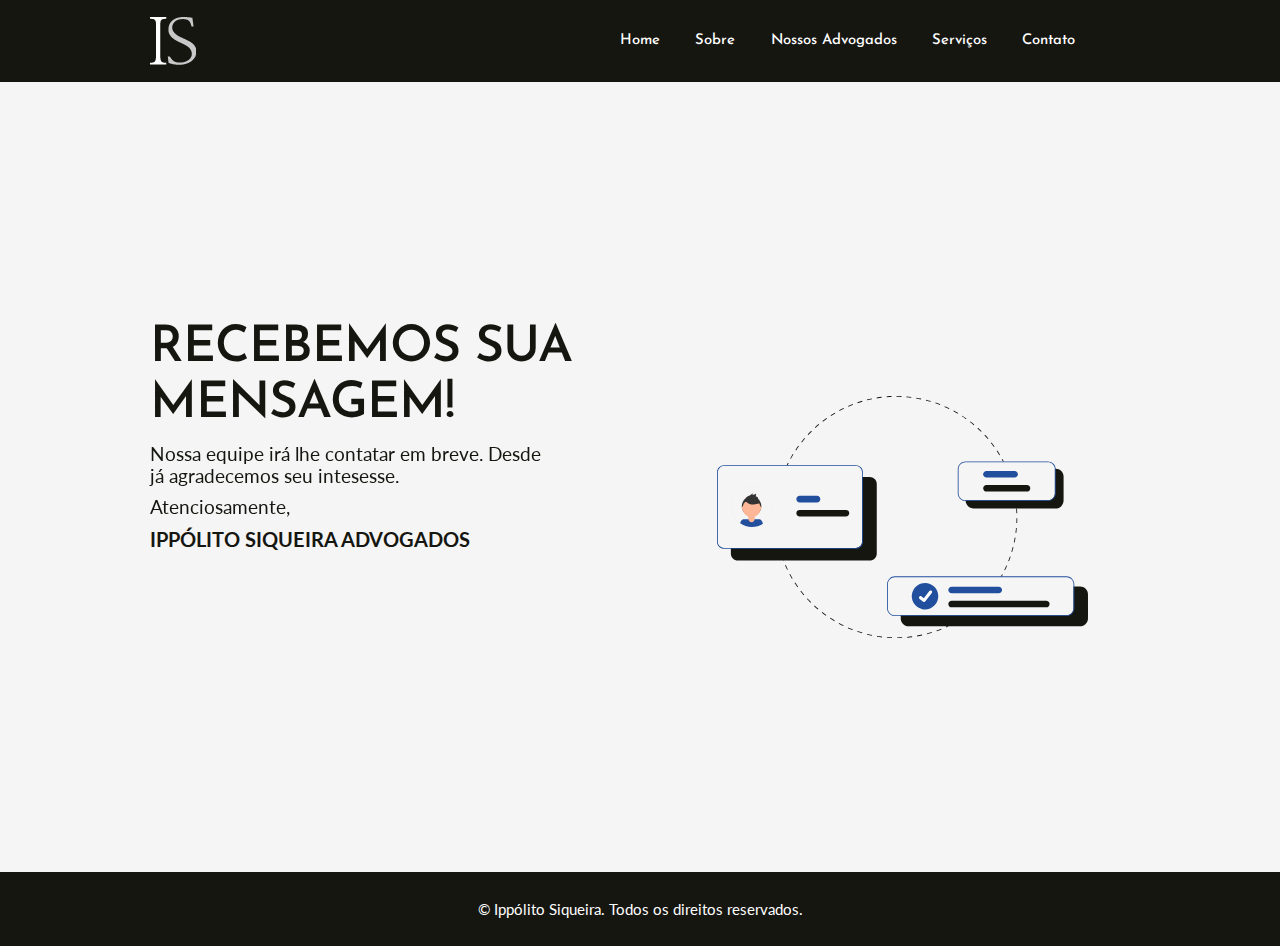
<file: agradecimento.html>
<!DOCTYPE html>
<html lang="en">
<head>
  <meta charset="UTF-8">
  <meta http-equiv="X-UA-Compatible" content="IE=edge">
  <meta name="viewport" content="width=device-width, initial-scale=1.0">
  <link rel="shortcut icon" href="favicon.png" type="image/png">
  <link href="https://unpkg.com/aos@2.3.1/dist/aos.css" rel="stylesheet">
  <link rel="preconnect" href="https://fonts.googleapis.com">
  <link rel="preconnect" href="https://fonts.gstatic.com" crossorigin>
  <link href="https://fonts.googleapis.com/css2?family=Josefin+Sans:wght@300;400;700&family=Lato:wght@300;400;700&display=swap" rel="stylesheet">
  <link rel="stylesheet" href="scss/style.css">
  <script src="js/svg-inject.min.js"></script>
  <title>Obrigado</title>
</head>
<body>
  <header id="headerActive">
    <div class="container">
      <a class="logo">
        <img src="img/logo-mini.png" alt="">
      </a>
      <nav>
        <div class="mobile-menu">
          <div class="line1"></div>
          <div class="line2"></div>
          <div class="line3"></div>
        </div>
        <ul class="nav-list">
          <li><a href="./index.html">Home</a></li>
          <li><a href="./sobre.html">Sobre</a></li>
          <li><a href="./nossosAdvogados.html">Nossos Advogados</a></li>
          <li><a href="./servicos.html">Serviços</a></li>
          <li><a href="./contato.html">Contato</a></li>
        </ul>
      </nav>
    </div>
  </header>

  <section class="s-agradecimento">
    <div class="container">
      <div class="text">
        <h1 data-aos="fade-down">RECEBEMOS SUA MENSAGEM!</h1>
        <p data-aos="fade-right">Nossa equipe irá lhe contatar em breve. Desde já agradecemos seu intesesse.</p>
        <p data-aos="fade-right">Atenciosamente,</p>
        <strong data-aos="fade-up">IPPÓLITO SIQUEIRA ADVOGADOS</strong>
      </div>
      <div class="imagem" data-aos="zoom-in">
        <img src="img/form.svg" onload="SVGInject(this)" alt="">
      </div>
    </div>
  </section>

  <footer>
    <div class="container">
      <p>© Ippólito Siqueira. Todos os direitos reservados.</p>
    </div>
  </footer>

  <!-- Navbar Mobile -->
  <script src="js/mobile-navbar.js"></script>
  <!-- AOS Animate -->
  <script src="https://unpkg.com/aos@2.3.1/dist/aos.js"></script>

  <!-- Initialize AOS Animate -->
  <script>
    AOS.init({
          duration: 1000,
          once: true
      });
  </script>
</body>
</html>
</file>
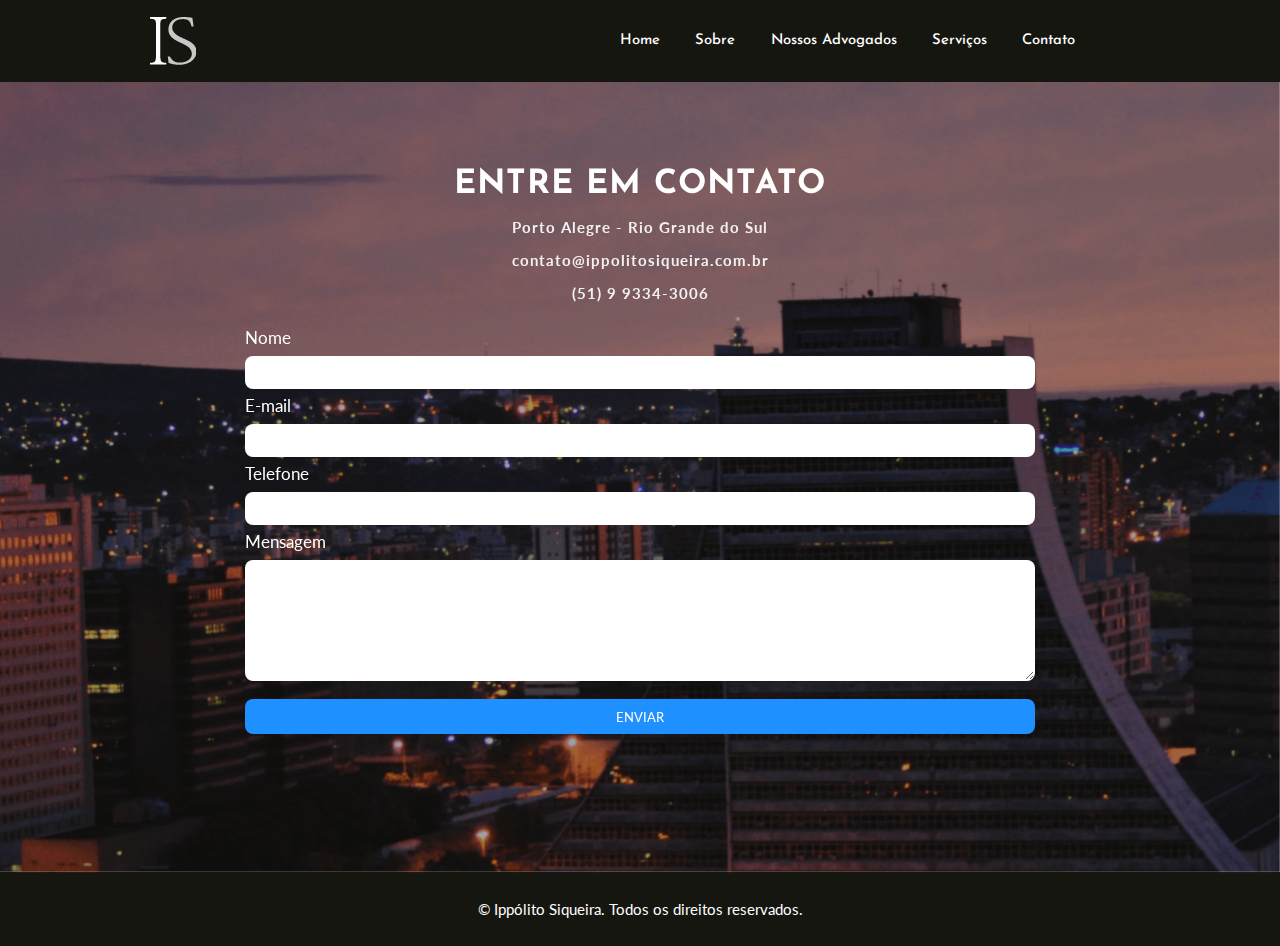
<file: contato.html>
<!DOCTYPE html>
<html lang="en">
<head>
  <meta charset="UTF-8">
  <meta http-equiv="X-UA-Compatible" content="IE=edge">
  <meta name="viewport" content="width=device-width, initial-scale=1.0">
  <link rel="shortcut icon" href="favicon.png" type="image/png">
  <link href="https://unpkg.com/aos@2.3.1/dist/aos.css" rel="stylesheet">
  <link rel="preconnect" href="https://fonts.googleapis.com">
  <link rel="preconnect" href="https://fonts.gstatic.com" crossorigin>
  <link href="https://fonts.googleapis.com/css2?family=Josefin+Sans:wght@300;400;700&family=Lato:wght@300;400;700&display=swap" rel="stylesheet">
  <link rel="stylesheet" href="scss/style.css">
  <title>Document</title>
</head>
<body>
  <header id="headerActive">
    <div class="container">
      <a class="logo">
        <img src="img/logo-mini.png" alt="">
      </a>
      <nav>
        <div class="mobile-menu">
          <div class="line1"></div>
          <div class="line2"></div>
          <div class="line3"></div>
        </div>
        <ul class="nav-list">
          <li><a href="./index.html">Home</a></li>
          <li><a href="./sobre.html">Sobre</a></li>
          <li><a href="./nossosAdvogados.html">Nossos Advogados</a></li>
          <li><a href="./servicos.html">Serviços</a></li>
          <li><a href="./contato.html">Contato</a></li>
        </ul>
      </nav>
    </div>
  </header>

  <section class="contato">
    <div class="banner" data-aos="zoom-in">
      <div class="container">
        <div class="text" data-aos="zoom-in-down">
          <h2>ENTRE EM CONTATO</h2>
          <p>Porto Alegre - Rio Grande do Sul</p>
          <p>contato@ippolitosiqueira.com.br</p>
          <p>(51) 9 9334-3006</p>
        </div>
        <div class="formulario" data-aos="fade-left">
          <form action="https://formsubmit.co/contato@ippolitosiqueira.com.br" method="POST" class="form">
            <label for="name">Nome</label>
            <input type="text" name="name" id="name" required />
            <label for="email">E-mail</label>
            <input type="email" name="email" id="email" required />
            <label for="phone">Telefone</label>
            <input type="tel" name="phone" id="phone" required />
            <label for="message">Mensagem</label>
            <textarea name="message" id="message" required></textarea>
            <input type="hidden" name="_captcha" value="false" />
            <input
              type="hidden"
              name="_next"
              value="https://ippolitopreview.netlify.app/agradecimento.html"
            />
            <button type="submit">Enviar</button>
          </form>
        </div>
      </div>
    </div>
  </section>
  
  <footer>
    <div class="container">
      <p>© Ippólito Siqueira. Todos os direitos reservados.</p>
    </div>
  </footer>

  <!-- Navbar Mobile -->
  <script src="js/mobile-navbar.js"></script>
  <!-- AOS Animate -->
  <script src="https://unpkg.com/aos@2.3.1/dist/aos.js"></script>

  <!-- Initialize AOS Animate -->
  <script>
    AOS.init({
          duration: 1000,
          once: true
      });
  </script>
</body>
</html>
</file>
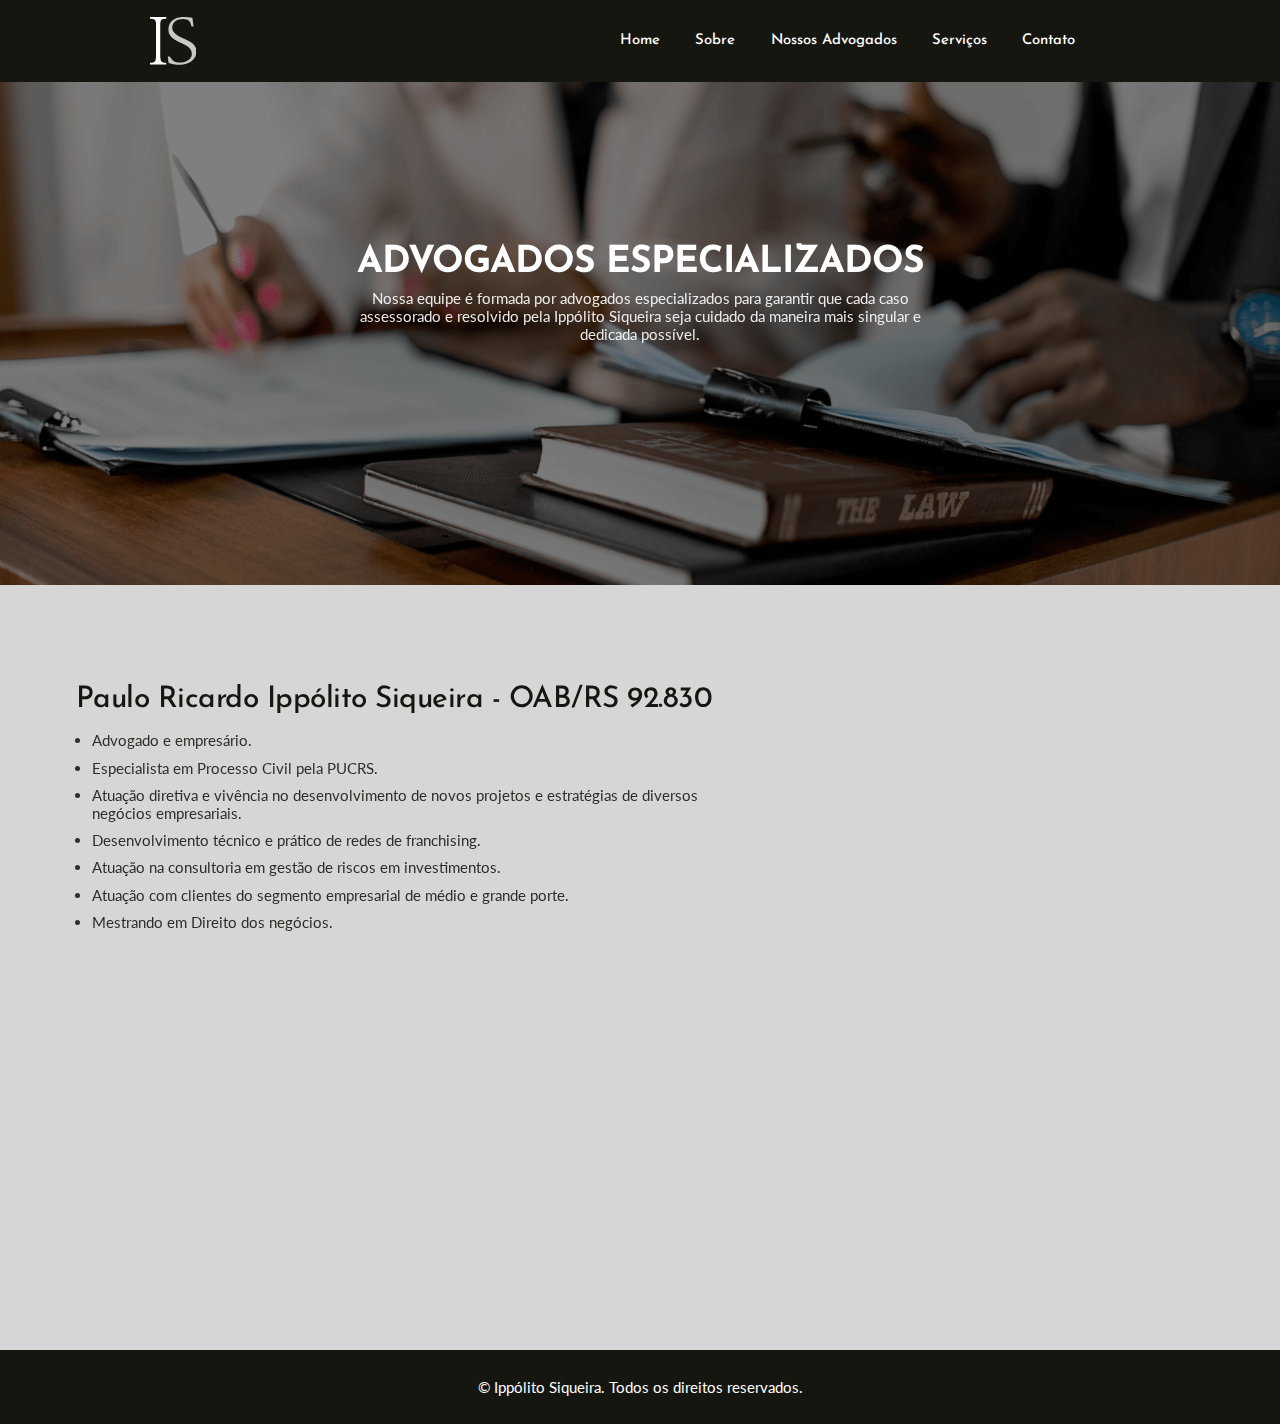
<file: nossosAdvogados.html>
<!DOCTYPE html>
<html lang="en">
<head>
  <meta charset="UTF-8">
  <meta http-equiv="X-UA-Compatible" content="IE=edge">
  <meta name="viewport" content="width=device-width, initial-scale=1.0">
  <link rel="shortcut icon" href="favicon.png" type="image/png">
  <link href="https://unpkg.com/aos@2.3.1/dist/aos.css" rel="stylesheet">
  <link rel="preconnect" href="https://fonts.googleapis.com">
  <link rel="preconnect" href="https://fonts.gstatic.com" crossorigin>
  <link href="https://fonts.googleapis.com/css2?family=Josefin+Sans:wght@300;400;700&family=Lato:wght@300;400;700&display=swap" rel="stylesheet">
  <link rel="stylesheet" href="scss/style.css">
  <title>Nossos Advogados</title>
</head>
<body>
  <header id="headerActive">
    <div class="container">
      <a class="logo">
        <img src="img/logo-mini.png" alt="">
      </a>
      <nav>
        <div class="mobile-menu">
          <div class="line1"></div>
          <div class="line2"></div>
          <div class="line3"></div>
        </div>
        <ul class="nav-list">
          <li><a href="./index.html">Home</a></li>
          <li><a href="./sobre.html">Sobre</a></li>
          <li><a href="./nossosAdvogados.html">Nossos Advogados</a></li>
          <li><a href="./servicos.html">Serviços</a></li>
          <li><a href="./contato.html">Contato</a></li>
        </ul>
      </nav>
    </div>
  </header>

  <section class="nossosAdvogados">
    <div class="banner">
      <div class="container">
        <h2 data-aos="fade-down">ADVOGADOS ESPECIALIZADOS</h2>
        <p data-aos="fade-up">Nossa equipe é formada por advogados especializados para garantir 
          que cada caso assessorado e resolvido pela Ippólito Siqueira seja 
          cuidado da maneira mais singular e dedicada possível.</p>
      </div>
    </div>
  </section>

  <section class="advogados">
    <div class="container">
      <div class="text" data-aos="fade-right">
        <h3>Paulo Ricardo Ippólito Siqueira - OAB/RS 92.830</h3>
        <ul>
          <li>Advogado e empresário.</li>
          <li>Especialista em Processo Civil pela PUCRS.</li>
          <li>Atuação diretiva e vivência no desenvolvimento de novos projetos e 
            estratégias de diversos negócios empresariais.</li>
          <li>Desenvolvimento técnico e prático de redes de franchising.</li>
          <li>Atuação na consultoria em gestão de riscos em investimentos.</li>
          <li>Atuação com clientes do segmento empresarial de médio e grande porte.</li>
          <li>Mestrando em Direito dos negócios.</li>
        </ul>
      </div>
      <div class="text" data-aos="fade-left">
        <h3>Gabriel Freitas Siqueira - OAB/RS 96.743</h3>
        <ul>
          <li>Advogado especialista em Contratos, Responsabilidade Civil e Processo Civil pela PUCRS.</li>
          <li>Desenvolvimento de projetos e estratégias jurídicas.</li>
          <li>Sólida experiência na área de responsabilidade civil e contratos.</li>
          <li>Gestão de riscos no direito do consumidor e imobiliário.</li>
          <li>Atuação com clientes do segmento empresarial de médio e grande porte.</li>
          <li>Contencioso cível.</li>
          <li>Sucessão familiar.</li>
        </ul>
      </div>
    </div>
  </section>

  <footer>
    <div class="container">
      <p>© Ippólito Siqueira. Todos os direitos reservados.</p>
    </div>
  </footer>

  <!-- Navbar Mobile -->
  <script src="js/mobile-navbar.js"></script>
  <!-- AOS Animate -->
  <script src="https://unpkg.com/aos@2.3.1/dist/aos.js"></script>

  <!-- Initialize AOS Animate -->
  <script>
    AOS.init({
          duration: 1000,
          once: true
      });
  </script>
</body>
</html>
</file>
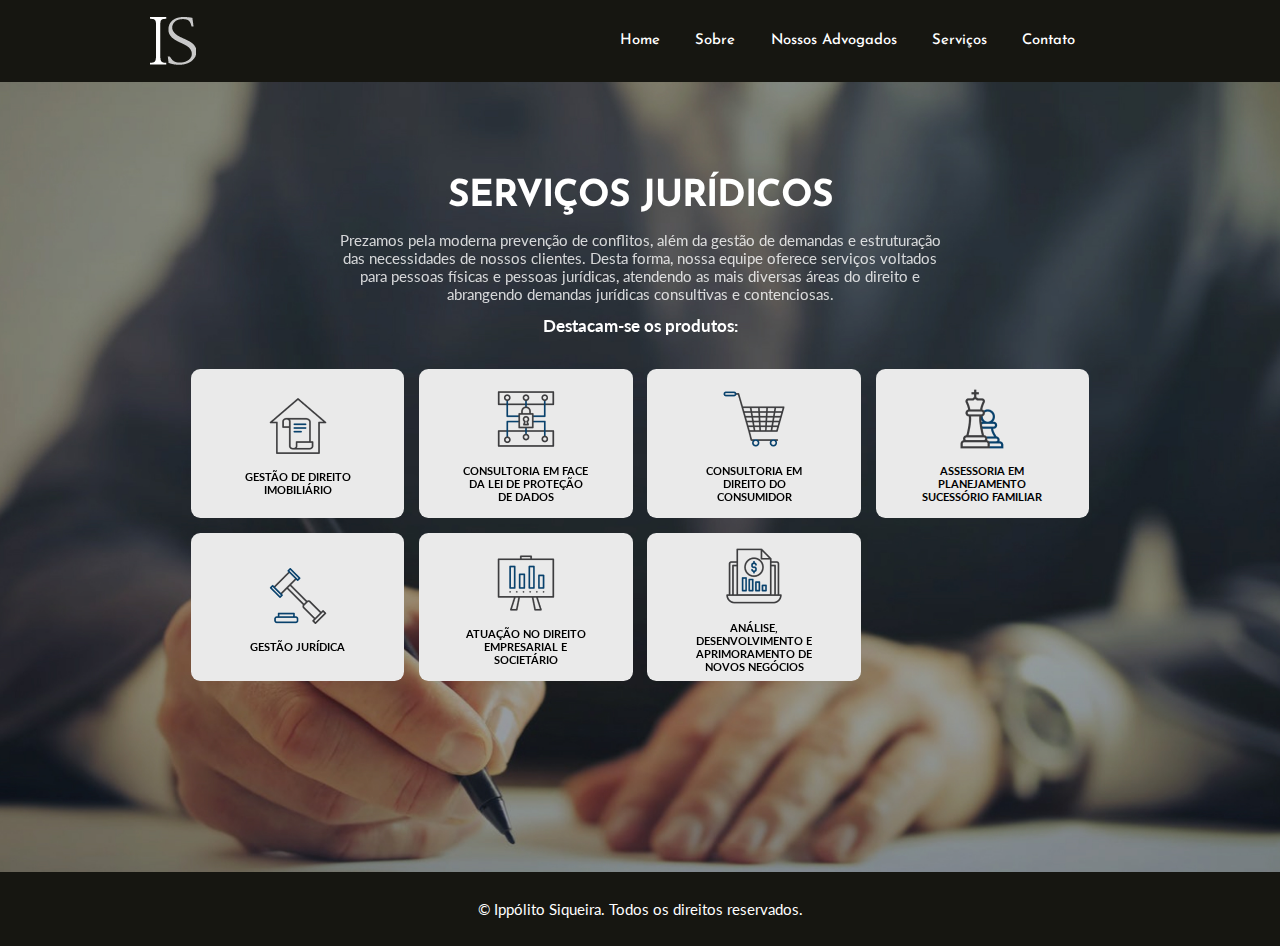
<file: servicos.html>
<!DOCTYPE html>
<html lang="en">
<head>
  <meta charset="UTF-8">
  <meta http-equiv="X-UA-Compatible" content="IE=edge">
  <meta name="viewport" content="width=device-width, initial-scale=1.0">
  <link rel="shortcut icon" href="favicon.png" type="image/png">
  <link href="https://unpkg.com/aos@2.3.1/dist/aos.css" rel="stylesheet">
  <link rel="preconnect" href="https://fonts.googleapis.com">
  <link rel="preconnect" href="https://fonts.gstatic.com" crossorigin>
  <link href="https://fonts.googleapis.com/css2?family=Josefin+Sans:wght@300;400;700&family=Lato:wght@300;400;700&display=swap" rel="stylesheet">
  <link rel="stylesheet" href="scss/style.css">
  <title>Serviços Jurídicos</title>
</head>
<body>
  <header id="headerActive">
    <div class="container">
      <a class="logo">
        <img src="img/logo-mini.png" alt="">
      </a>
      <nav>
        <div class="mobile-menu">
          <div class="line1"></div>
          <div class="line2"></div>
          <div class="line3"></div>
        </div>
        <ul class="nav-list">
          <li><a href="./index.html">Home</a></li>
          <li><a href="./sobre.html">Sobre</a></li>
          <li><a href="./nossosAdvogados.html">Nossos Advogados</a></li>
          <li><a href="./servicos.html">Serviços</a></li>
          <li><a href="./contato.html">Contato</a></li>
        </ul>
      </nav>
    </div>
  </header>

  <section class="servicosJuridicos">
    <div class="banner">
      <div class="container">
        <div class="text">
          <h2 data-aos="fade-down">SERVIÇOS JURÍDICOS</h2>
          <p data-aos="fade-right">Prezamos pela moderna prevenção de conflitos, 
            além da gestão de demandas e estruturação das 
            necessidades de nossos clientes. Desta forma, 
            nossa equipe oferece serviços voltados para pessoas 
            físicas e pessoas jurídicas, atendendo as mais 
            diversas áreas do direito e abrangendo demandas 
            jurídicas consultivas e contenciosas.</p>
            <strong data-aos="fade-left">Destacam-se os produtos:</strong>
        </div>
        <div class="blocks">
          <div class="card-block" data-aos="zoom-in">
            <div class="card">
              <img src="img/imobiliario.png" alt="">
              <p>GESTÃO DE DIREITO IMOBILIÁRIO</p>
            </div>
            <div class="card">
              <img src="img/juridico.png" alt="">
              <p>GESTÃO JURÍDICA</p>
            </div>
          </div>
          <div class="card-block" data-aos="zoom-in">
            <div class="card">
              <img src="img/protecao.png" alt="">
              <p>CONSULTORIA EM FACE DA LEI DE PROTEÇÃO DE DADOS</p>
            </div>
            <div class="card">
              <img src="img/atuacao.png" alt="">
              <p>ATUAÇÃO NO DIREITO EMPRESARIAL E SOCIETÁRIO</p>
            </div>
          </div>
          <div class="card-block" data-aos="zoom-in">
            <div class="card">
              <img src="img/consumidor.png" alt="">
              <p>CONSULTORIA EM DIREITO DO CONSUMIDOR</p>
            </div>
            <div class="card">
              <img src="img/negocios.png" alt="">
              <p>ANÁLISE, DESENVOLVIMENTO E APRIMORAMENTO DE NOVOS NEGÓCIOS</p>
            </div>
          </div>
          <div class="card-block" data-aos="zoom-in">
            <div class="card">
              <img src="img/familiar.png" alt="">
              <p>ASSESSORIA EM PLANEJAMENTO  SUCESSÓRIO FAMILIAR</p>
            </div>
          </div>
        </div>
      </div>
    </div>
  </section>

  <footer>
    <div class="container">
      <p>© Ippólito Siqueira. Todos os direitos reservados.</p>
    </div>
  </footer>

  <!-- Navbar Mobile -->
  <script src="js/mobile-navbar.js"></script>
  <!-- AOS Animate -->
  <script src="https://unpkg.com/aos@2.3.1/dist/aos.js"></script>

  <!-- Initialize AOS Animate -->
  <script>
    AOS.init({
          duration: 1000,
          once: true
      });
  </script>
</body>
</html>
</file>
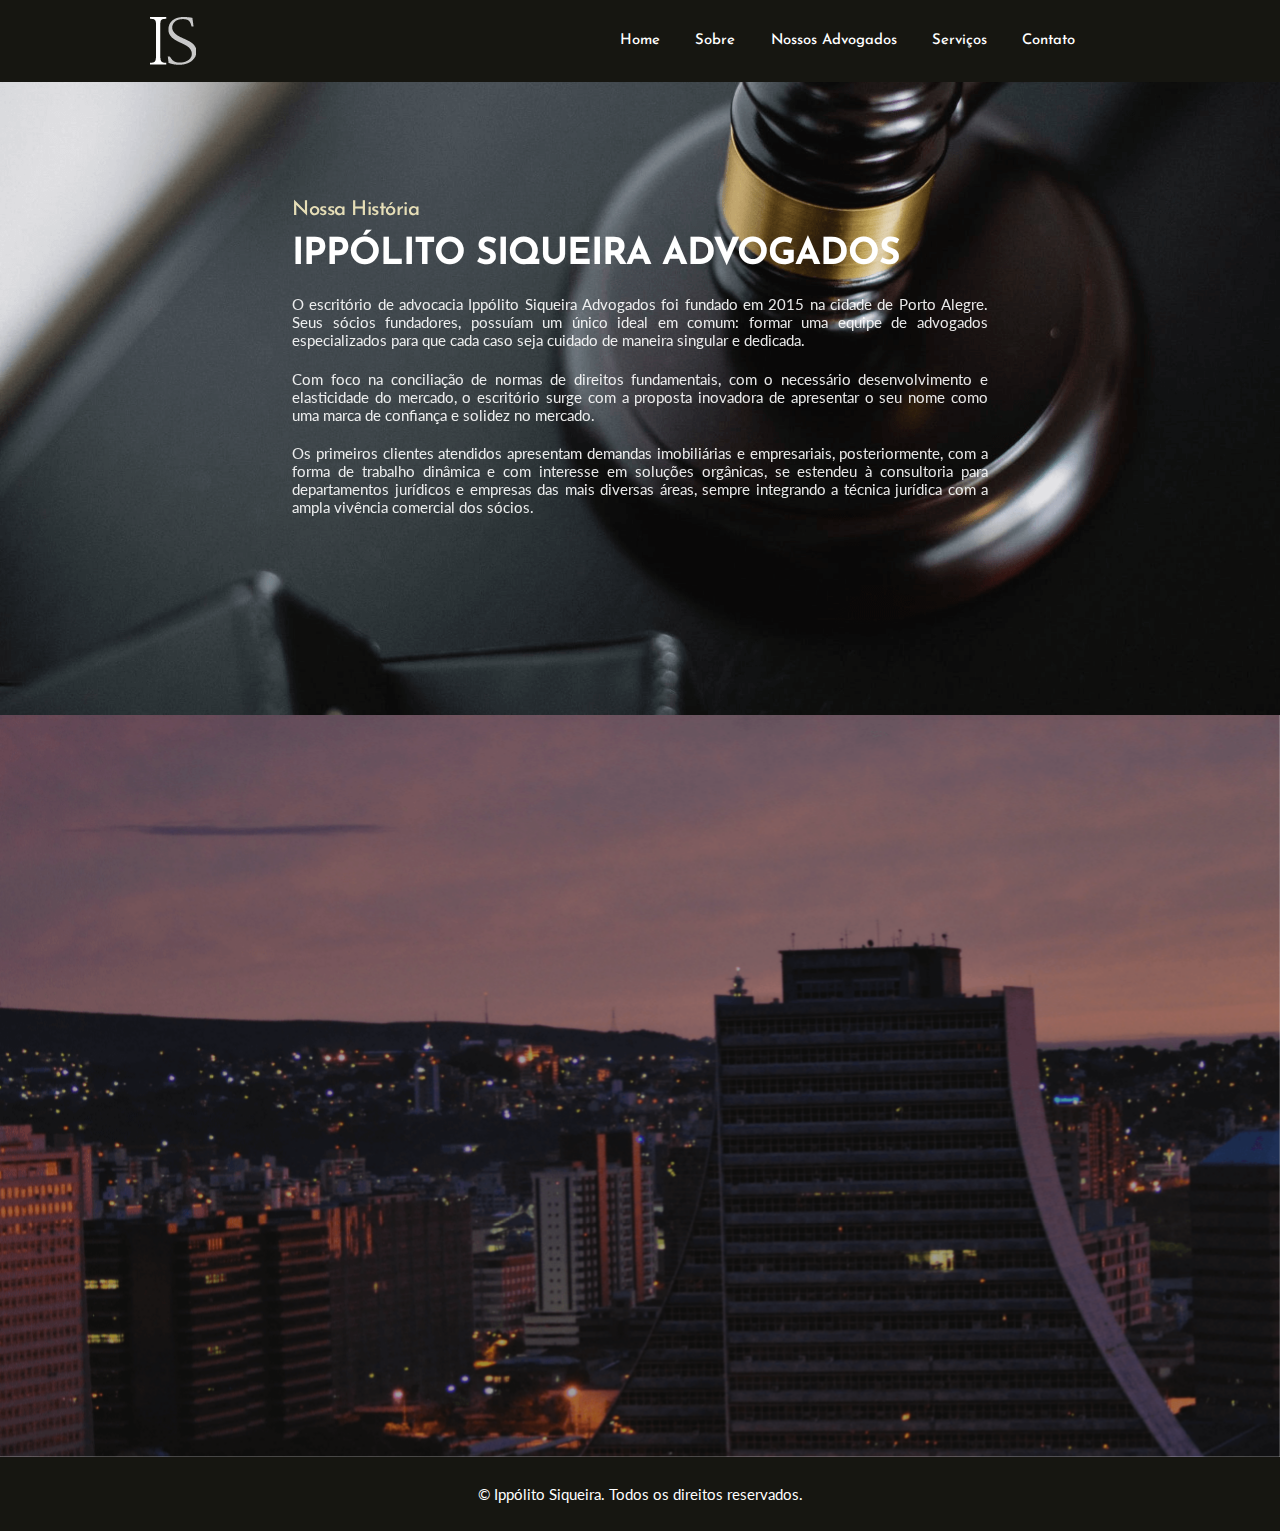
<file: sobre.html>
<!DOCTYPE html>
<html lang="en">
<head>
  <meta charset="UTF-8">
  <meta http-equiv="X-UA-Compatible" content="IE=edge">
  <meta name="viewport" content="width=device-width, initial-scale=1.0">
  <link rel="shortcut icon" href="favicon.png" type="image/png">
  <link href="https://unpkg.com/aos@2.3.1/dist/aos.css" rel="stylesheet">
  <link rel="preconnect" href="https://fonts.googleapis.com">
  <link rel="preconnect" href="https://fonts.gstatic.com" crossorigin>
  <link href="https://fonts.googleapis.com/css2?family=Josefin+Sans:wght@300;400;700&family=Lato:wght@300;400;700&display=swap" rel="stylesheet">
  <link rel="stylesheet" href="scss/style.css">
  <title>Sobre nós</title>
</head>
<body>
  <header id="headerActive">
    <div class="container">
      <a class="logo">
        <img src="img/logo-mini.png" alt="">
      </a>
      <nav>
        <div class="mobile-menu">
          <div class="line1"></div>
          <div class="line2"></div>
          <div class="line3"></div>
        </div>
        <ul class="nav-list">
          <li><a href="index.html">Home</a></li>
          <li><a href="./sobre.html">Sobre</a></li>
          <li><a href="./nossosAdvogados.html">Nossos Advogados</a></li>
          <li><a href="./servicos.html">Serviços</a></li>
          <li><a href="./contato.html">Contato</a></li>
        </ul>
      </nav>
    </div>
  </header>

  <section class="sobre-nos">
    <div class="banner">
      <div class="container">
        <h4 data-aos="fade-down">Nossa História</h4>
        <h2 data-aos="fade-down">IPPÓLITO SIQUEIRA ADVOGADOS</h2>
        <p data-aos="fade-left">O escritório de advocacia Ippólito Siqueira Advogados 
          foi fundado em 2015 na cidade de Porto Alegre. Seus sócios fundadores, 
          possuíam um único ideal em comum: formar uma equipe de advogados especializados para que 
          cada caso seja cuidado de maneira singular e dedicada.</p>
        <p data-aos="fade-right">Com foco na conciliação de normas de direitos fundamentais, 
          com o necessário desenvolvimento e elasticidade do mercado, o escritório surge com 
          a proposta inovadora de apresentar o seu nome como uma marca de confiança e solidez no mercado.</p>
        <p data-aos="fade-up">Os primeiros clientes atendidos apresentam demandas imobiliárias 
          e empresariais, posteriormente, com a forma de trabalho dinâmica e com interesse 
          em soluções orgânicas, se estendeu à consultoria para departamentos jurídicos e 
          empresas das mais diversas áreas, sempre integrando a técnica jurídica com 
          a ampla vivência comercial dos sócios.</p>
      </div>
    </div>
  </section>

  <section class="s-contato">
    <div class="banner" data-aos="zoom-in">
      <div class="container">
        <div class="text" data-aos="zoom-in-down">
          <h2>ENTRE EM CONTATO</h2>
          <p>Porto Alegre - Rio Grande do Sul</p>
          <p>contato@ippolitosiqueira.com.br</p>
          <p>(51) 9 9334-3006</p>
          <div class="socials">
            <ul>
              <li><a href=""></a></li>
              <li><a href=""></a></li>
              <li><a href=""></a></li>
              <li><a href=""></a></li>
            </ul>
          </div>
        </div>
        <div class="formulario" data-aos="fade-left">
          <form action="https://formsubmit.co/contato@ippolitosiqueira.com.br" method="POST" class="form">
            <label for="name">Nome</label>
            <input type="text" name="name" id="name" required />
            <label for="email">E-mail</label>
            <input type="email" name="email" id="email" required />
            <label for="phone">Telefone</label>
            <input type="tel" name="phone" id="phone" required />
            <label for="message">Mensagem</label>
            <textarea name="message" id="message" required></textarea>
            <input type="hidden" name="_captcha" value="false" />
            <input
              type="hidden"
              name="_next"
              value="https://ippolitopreview.netlify.app/agradecimento.html"
            />
            <button type="submit">Enviar</button>
          </form>
        </div>
      </div>
    </div>
  </section>

  <footer>
    <div class="container">
      <p>© Ippólito Siqueira. Todos os direitos reservados.</p>
    </div>
  </footer>

  <!-- Navbar Mobile -->
  <script src="js/mobile-navbar.js"></script>
  <!-- AOS Animate -->
  <script src="https://unpkg.com/aos@2.3.1/dist/aos.js"></script>

  <!-- Initialize AOS Animate -->
  <script>
    AOS.init({
          duration: 1000,
          once: true
      });
  </script>
</body>
</html>
</file>
<file: scss/style.css>
* {
  margin: 0;
  padding: 0;
  list-style: none;
  text-decoration: none;
  outline: none;
  border: none;
  -webkit-box-sizing: border-box;
          box-sizing: border-box;
  font-family: 'Lato', sans-serif;
}

img {
  max-width: 100%;
  display: block;
}

html {
  font-size: 62.5%;
  scroll-behavior: smooth;
}

@media (max-width: 1300px) {
  html {
    font-size: 58%;
  }
}

html, body {
  overflow-x: hidden;
}

button {
  background-color: transparent;
  cursor: pointer;
}

.container {
  width: 100%;
  max-width: 124.6rem;
  padding: 0 9.5rem;
  margin: 0 auto;
}

h1 {
  font-size: 6.4rem;
  font-weight: 600;
}

@media (max-width: 1050px) {
  h1 {
    font-size: 5.8rem;
  }
}

h2 {
  font-size: 4rem;
  font-weight: bold;
}

h3 {
  font-size: 2.4rem;
  line-height: 150%;
}

h4 {
  font-size: 2rem;
  line-height: 112%;
}

h1, h2 {
  line-height: 112%;
  letter-spacing: -1px;
}

h3, h4 {
  font-weight: 500;
  letter-spacing: -0.5px;
}

h1, h2, h3, h4, span {
  font-family: 'Josefin Sans', sans-serif;
  color: #373F41;
}

p {
  font-family: 'Lato', sans-serif;
  font-size: 1.6rem;
}

.btn-primary {
  display: inline-block;
  line-height: 4.8rem;
  padding: 0 2.6rem;
  border-radius: 1rem;
  font-weight: 600;
  font-size: 1.6rem;
  -webkit-transition: all .3s ease;
  transition: all .3s ease;
  background-color: #0A1076;
  color: #fff;
}

.btn-primary:hover {
  opacity: 0.9;
}

.card {
  background-color: #EAEAEA;
  width: 100%;
  min-width: 23rem;
  height: 16rem;
  border-radius: 1rem;
  padding: 2.7rem;
  margin-bottom: 1.6rem;
  display: -webkit-box;
  display: -ms-flexbox;
  display: flex;
  -webkit-box-orient: vertical;
  -webkit-box-direction: normal;
      -ms-flex-direction: column;
          flex-direction: column;
  -webkit-box-align: center;
      -ms-flex-align: center;
          align-items: center;
  -webkit-box-pack: center;
      -ms-flex-pack: center;
          justify-content: center;
}

.card p {
  font-weight: bold;
  text-align: center;
  font-size: 1.2rem;
  width: 100%;
  max-width: 13.5rem;
  margin-top: 1rem;
}

@media (max-width: 480px) {
  .card {
    min-width: 16rem;
    height: 16rem;
  }
  .card p {
    font-size: 1rem;
  }
}

header {
  position: fixed;
  z-index: 800;
  top: 0;
  left: 0;
  width: 100%;
  height: 8.8rem;
  display: -webkit-box;
  display: -ms-flexbox;
  display: flex;
  background-color: #161611;
  -webkit-transition: all .3s ease;
  transition: all .3s ease;
}

header .container {
  display: -webkit-box;
  display: -ms-flexbox;
  display: flex;
  -webkit-box-orient: horizontal;
  -webkit-box-direction: normal;
      -ms-flex-direction: row;
          flex-direction: row;
  -webkit-box-align: center;
      -ms-flex-align: center;
          align-items: center;
  -webkit-box-pack: justify;
      -ms-flex-pack: justify;
          justify-content: space-between;
}

header nav {
  display: -webkit-box;
  display: -ms-flexbox;
  display: flex;
  -webkit-box-align: center;
      -ms-flex-align: center;
          align-items: center;
  -ms-flex-pack: distribute;
      justify-content: space-around;
}

header nav .nav-list.active {
  -webkit-transform: translateX(0);
          transform: translateX(0);
}

header nav .mobile-menu {
  display: none;
  cursor: pointer;
}

header nav .mobile-menu div {
  width: 3.2rem;
  height: 0.2rem;
  background: #fff;
  margin: 8px;
  -webkit-transition: 0.3s;
  transition: 0.3s;
}

header nav .mobile-menu.active .line1 {
  -webkit-transform: rotate(-45deg) translate(-8px, 8px);
          transform: rotate(-45deg) translate(-8px, 8px);
}

header nav .mobile-menu.active .line2 {
  opacity: 0;
}

header nav .mobile-menu.active .line3 {
  -webkit-transform: rotate(45deg) translate(-5px, -7px);
          transform: rotate(45deg) translate(-5px, -7px);
}

header nav ul {
  display: -webkit-box;
  display: -ms-flexbox;
  display: flex;
  -webkit-box-align: center;
      -ms-flex-align: center;
          align-items: center;
  margin-right: 5.9rem;
}

header nav li:not(:first-child) {
  margin-left: 3.8rem;
}

header nav a {
  font-family: 'Josefin Sans', sans-serif;
  font-weight: 500;
  font-size: 1.6rem;
  line-height: 125%;
  color: #fff;
  -webkit-transition: all 0.3s ease;
  transition: all 0.3s ease;
}

header nav a:hover {
  color: #e6deb7;
}

@media (max-width: 1085px) {
  header nav ul {
    margin-right: 3rem;
  }
  header nav ul li:not(:first-child) {
    margin-left: 2.5rem;
  }
}

@media (max-width: 991px) {
  header .logo {
    max-width: 3.5rem;
  }
  header nav ul li {
    margin: 0 !important;
    opacity: 0;
  }
  header nav .mobile-menu {
    display: block;
  }
  header nav .nav-list {
    z-index: 5;
    position: absolute;
    top: 100%;
    right: -3rem;
    width: 40vw;
    height: 92vh;
    background: #161611;
    -webkit-box-orient: vertical;
    -webkit-box-direction: normal;
        -ms-flex-direction: column;
            flex-direction: column;
    -webkit-box-align: center;
        -ms-flex-align: center;
            align-items: center;
    -webkit-box-pack: space-evenly;
        -ms-flex-pack: space-evenly;
            justify-content: space-evenly;
    -webkit-transform: translateX(100%);
            transform: translateX(100%);
    -webkit-transition: -webkit-transform 0.3s ease-in;
    transition: -webkit-transform 0.3s ease-in;
    transition: transform 0.3s ease-in;
    transition: transform 0.3s ease-in, -webkit-transform 0.3s ease-in;
  }
}

@media (max-width: 480px) {
  header {
    height: 7.3rem;
  }
  header .container {
    padding: 0 4.5rem;
  }
  header nav .btn-secondary {
    display: none;
  }
  header nav a {
    font-size: 1.2rem;
  }
}

.active-header {
  backdrop-filter: blur(10px) saturate(121%);
  -webkit-backdrop-filter: blur(10px) saturate(121%);
  background-color: rgba(0, 0, 0, 0.54);
  border: 1px solid rgba(0, 0, 0, 0.3);
  -webkit-box-shadow: 0px 62px 152px rgba(0, 0, 0, 0.19), 0px 18.6912px 45.8236px rgba(0, 0, 0, 0.123802), 0px 7.76336px 19.0328px rgba(0, 0, 0, 0.095), 0px 2.80786px 6.88378px rgba(0, 0, 0, 0.0661981);
          box-shadow: 0px 62px 152px rgba(0, 0, 0, 0.19), 0px 18.6912px 45.8236px rgba(0, 0, 0, 0.123802), 0px 7.76336px 19.0328px rgba(0, 0, 0, 0.095), 0px 2.80786px 6.88378px rgba(0, 0, 0, 0.0661981);
}

@-webkit-keyframes navLinkFade {
  from {
    opacity: 0;
    -webkit-transform: translateX(50px);
            transform: translateX(50px);
  }
  to {
    opacity: 1;
    -webkit-transform: translateX(0);
            transform: translateX(0);
  }
}

@keyframes navLinkFade {
  from {
    opacity: 0;
    -webkit-transform: translateX(50px);
            transform: translateX(50px);
  }
  to {
    opacity: 1;
    -webkit-transform: translateX(0);
            transform: translateX(0);
  }
}

footer {
  background-color: #161611;
  padding: 3rem 0;
}

footer p {
  color: #ffffff;
  text-align: center;
}

@media (max-width: 480px) {
  footer p {
    font-size: 1rem;
  }
}

.s-hero {
  width: 100%;
  height: 94rem;
  background: url(../img/banner.png) no-repeat center center;
  padding-top: 17.5rem;
}

.s-hero .hero-logo {
  position: absolute;
  top: 45%;
}

@media (max-width: 1366px) {
  .s-hero {
    height: 76rem;
    background-size: cover;
  }
}

@media (max-width: 1050px) {
  .s-hero .hero-logo {
    top: 34%;
    left: 4rem;
  }
  .s-hero .hero-logo img {
    max-width: 90%;
  }
}

@media (max-width: 860px) {
  .s-hero {
    background: url(../img/background-mobile.png);
    background-size: cover;
  }
  .s-hero .container .hero-logo {
    position: relative;
    left: 0;
    display: -webkit-box;
    display: -ms-flexbox;
    display: flex;
    -webkit-box-pack: center;
        -ms-flex-pack: center;
            justify-content: center;
    -webkit-box-align: center;
        -ms-flex-align: center;
            align-items: center;
    padding-top: 10rem;
    margin: 0 1.6rem;
  }
}

@media (max-width: 480px) {
  .s-hero {
    background: url(../img/background-mobile.png);
  }
  .s-hero .container .hero-logo {
    padding-top: 15rem;
  }
  .s-hero .container .hero-logo img {
    max-width: 35rem;
  }
}

.s-sobre {
  padding: 7.2rem 0 14.7rem;
  background-color: #D6D6D6;
}

.s-sobre .sobre {
  padding-top: 7.2rem;
  display: -webkit-box;
  display: -ms-flexbox;
  display: flex;
  -webkit-box-align: start;
      -ms-flex-align: start;
          align-items: flex-start;
}

.s-sobre .sobre img {
  width: 100%;
  max-width: 39.9rem;
  height: 30rem;
  border-radius: 1rem;
  margin-right: 26rem;
}

.s-sobre .sobre .text {
  width: 100%;
  max-width: 40rem;
  margin-top: 3.6rem;
  position: relative;
  text-align: justify;
}

.s-sobre .sobre .text::before {
  position: absolute;
  content: '';
  width: 100px;
  height: 0.3rem;
  top: 50%;
  right: 120%;
  border-radius: 1rem;
  background: #0A1076;
}

.s-sobre .sobre .text h3 {
  color: #0A1076;
}

.s-sobre .sobre .text p {
  color: #2E2E29;
}

.s-sobre .sobre button {
  margin-top: 3.2rem;
}

@media (max-width: 1366px) {
  .s-sobre .container {
    padding: 0 9.5rem;
  }
}

@media (max-width: 991px) {
  .s-sobre .sobre img {
    max-width: 29rem;
    height: auto;
    margin-right: 5rem;
  }
  .s-sobre .sobre .text {
    margin-top: 0;
  }
  .s-sobre .sobre .text::before {
    display: none;
  }
  .s-sobre .sobre button {
    margin-top: 2.2rem;
  }
}

@media (max-width: 480px) {
  .s-sobre {
    padding-bottom: 2rem;
  }
  .s-sobre .container {
    padding: 0 1.5rem;
  }
  .s-sobre .container h2 {
    font-size: 2.2rem;
    text-align: center;
  }
  .s-sobre .container .sobre {
    display: -webkit-box;
    display: -ms-flexbox;
    display: flex;
    -webkit-box-orient: vertical;
    -webkit-box-direction: normal;
        -ms-flex-direction: column;
            flex-direction: column;
    -webkit-box-align: center;
        -ms-flex-align: center;
            align-items: center;
    -webkit-box-pack: center;
        -ms-flex-pack: center;
            justify-content: center;
    padding-top: 3.2rem;
  }
  .s-sobre .container .sobre .text {
    text-align: center;
  }
  .s-sobre .container .sobre img {
    max-width: 25rem;
    margin: 0 0 3.2rem;
  }
}

.s-juridicos {
  padding: 7.2rem 0 14.7rem;
  background-color: #D6D6D6;
}

.s-juridicos .banner {
  width: 100%;
  height: 40rem;
  background: url(../img/banner-2.png) no-repeat center center;
  display: -webkit-box;
  display: -ms-flexbox;
  display: flex;
  -webkit-box-align: center;
      -ms-flex-align: center;
          align-items: center;
  -webkit-box-pack: center;
      -ms-flex-pack: center;
          justify-content: center;
}

.s-juridicos .banner h2, .s-juridicos .banner span {
  color: #ffffff;
  text-align: center;
  display: -webkit-box;
  display: -ms-flexbox;
  display: flex;
  -webkit-box-orient: vertical;
  -webkit-box-direction: normal;
      -ms-flex-direction: column;
          flex-direction: column;
  -webkit-box-align: center;
      -ms-flex-align: center;
          align-items: center;
  -webkit-box-pack: center;
      -ms-flex-pack: center;
          justify-content: center;
}

.s-juridicos .banner h2 {
  font-weight: 300;
}

.s-juridicos .banner span {
  font-weight: bold;
}

.s-juridicos .servicos-juridicos {
  padding-top: 7.2rem;
  display: -webkit-box;
  display: -ms-flexbox;
  display: flex;
}

.s-juridicos .servicos-juridicos img {
  width: 100%;
  max-width: 39.9rem;
  height: 30rem;
  border-radius: 1rem;
}

.s-juridicos .servicos-juridicos .text {
  width: 100%;
  max-width: 40rem;
  margin-top: 3.6rem;
  margin-right: 26rem;
  position: relative;
  text-align: justify;
}

.s-juridicos .servicos-juridicos .text::before {
  position: absolute;
  content: '';
  width: 100px;
  height: 0.3rem;
  top: 50%;
  left: 120%;
  border-radius: 1rem;
  background: #0A1076;
}

.s-juridicos .servicos-juridicos .text h3 {
  color: #0A1076;
}

.s-juridicos .servicos-juridicos .text p {
  color: #2E2E29;
}

.s-juridicos .servicos-juridicos button {
  margin-top: 3.2rem;
}

@media (max-width: 1366px) {
  .s-juridicos .container {
    padding: 0 9.5rem;
  }
}

@media (max-width: 991px) {
  .s-juridicos .container {
    padding: 0 1.5rem;
  }
  .s-juridicos .container .servicos-juridicos {
    -webkit-box-align: start;
        -ms-flex-align: start;
            align-items: flex-start;
    -webkit-box-pack: center;
        -ms-flex-pack: center;
            justify-content: center;
  }
  .s-juridicos .container .servicos-juridicos button {
    margin-top: 2.2rem;
  }
  .s-juridicos .container .servicos-juridicos img {
    max-width: 29rem;
    height: 18rem;
    margin-left: 5rem;
  }
  .s-juridicos .container .servicos-juridicos .text {
    margin: 0;
    max-width: 30rem;
  }
  .s-juridicos .container .servicos-juridicos .text::before {
    display: none;
  }
}

@media (max-width: 480px) {
  .s-juridicos .banner {
    height: 20rem;
  }
  .s-juridicos .banner h2 {
    font-size: 2.4rem;
  }
  .s-juridicos .container .servicos-juridicos {
    display: -webkit-box;
    display: -ms-flexbox;
    display: flex;
    -webkit-box-orient: vertical;
    -webkit-box-direction: reverse;
        -ms-flex-direction: column-reverse;
            flex-direction: column-reverse;
    -webkit-box-align: center;
        -ms-flex-align: center;
            align-items: center;
    -webkit-box-pack: center;
        -ms-flex-pack: center;
            justify-content: center;
  }
  .s-juridicos .container .servicos-juridicos img {
    max-width: 25rem;
    margin: 0 0 3.2rem;
  }
  .s-juridicos .container .servicos-juridicos .text {
    text-align: center;
    max-width: 32rem;
  }
}

.s-advogados .banner {
  background: url(../img/banner-3.png) no-repeat center center;
  width: 100%;
  height: 60rem;
  display: -webkit-box;
  display: -ms-flexbox;
  display: flex;
  -webkit-box-align: center;
      -ms-flex-align: center;
          align-items: center;
  -webkit-box-pack: center;
      -ms-flex-pack: center;
          justify-content: center;
}

.s-advogados .banner .container {
  display: -webkit-box;
  display: -ms-flexbox;
  display: flex;
  -webkit-box-orient: vertical;
  -webkit-box-direction: normal;
      -ms-flex-direction: column;
          flex-direction: column;
  -webkit-box-align: center;
      -ms-flex-align: center;
          align-items: center;
  -webkit-box-pack: center;
      -ms-flex-pack: center;
          justify-content: center;
}

.s-advogados .banner .container h2 {
  color: #0A1076;
  text-align: center;
  font-weight: 400;
}

.s-advogados .banner .container p {
  margin-top: 3rem;
  color: #2E2E29;
  text-align: center;
  width: 100%;
  max-width: 55rem;
}

.s-advogados .banner .container button {
  margin-top: 3rem;
}

@media (max-width: 1050px) {
  .s-advogados .banner {
    background-size: cover;
  }
}

@media (max-width: 480px) {
  .s-advogados .container {
    padding: 0 1.5rem;
  }
}

.s-contato .banner {
  background: url(../img/contato-banner.png) no-repeat center center;
  height: 80rem;
  display: -webkit-box;
  display: -ms-flexbox;
  display: flex;
  -webkit-box-pack: center;
      -ms-flex-pack: center;
          justify-content: center;
  -webkit-box-align: center;
      -ms-flex-align: center;
          align-items: center;
}

.s-contato .banner .container {
  display: -webkit-box;
  display: -ms-flexbox;
  display: flex;
  -webkit-box-orient: horizontal;
  -webkit-box-direction: normal;
      -ms-flex-direction: row;
          flex-direction: row;
  -webkit-box-align: center;
      -ms-flex-align: center;
          align-items: center;
  -ms-flex-pack: distribute;
      justify-content: space-around;
  padding: 12rem 0;
}

.s-contato .banner .container .text {
  display: -webkit-box;
  display: -ms-flexbox;
  display: flex;
  -webkit-box-orient: vertical;
  -webkit-box-direction: normal;
      -ms-flex-direction: column;
          flex-direction: column;
  -webkit-box-align: center;
      -ms-flex-align: center;
          align-items: center;
  -webkit-box-pack: center;
      -ms-flex-pack: center;
          justify-content: center;
}

.s-contato .banner .container .text h2 {
  color: #ffffff;
  font-family: 'Josefin Sans', sans-serif;
  font-size: 3.6rem;
  letter-spacing: 1px;
}

.s-contato .banner .container .text p {
  font-family: 'Lato', sans-serif;
  color: rgba(255, 255, 255, 0.908);
  letter-spacing: 1px;
  font-weight: bold;
}

.s-contato .banner .container .text p:not(:first-child) {
  padding-top: 1.6rem;
}

.s-contato .banner .container .formulario .form {
  width: 100%;
  min-width: 51.2rem;
  font-size: 1.6rem;
}

.s-contato .banner .container .formulario .form label, .s-contato .banner .container .formulario .form input, .s-contato .banner .container .formulario .form textarea, .s-contato .banner .container .formulario .form button {
  display: block;
  width: 100%;
}

.s-contato .banner .container .formulario .form label {
  font-size: 1.8rem;
  color: #fff;
  line-height: 1;
  margin-bottom: 1rem;
}

.s-contato .banner .container .formulario .form input, .s-contato .banner .container .formulario .form textarea {
  font: 'Lato', sans-serif;
  padding: 0.8rem;
  margin-bottom: 1rem;
  border: 1px solid transparent;
  border-radius: 8px;
  -webkit-transition: border-color, -webkit-box-shadow 0.2s;
  transition: border-color, -webkit-box-shadow 0.2s;
  transition: border-color, box-shadow 0.2s;
  transition: border-color, box-shadow 0.2s, -webkit-box-shadow 0.2s;
}

.s-contato .banner .container .formulario .form input:hover, .s-contato .banner .container .formulario .form input:focus, .s-contato .banner .container .formulario .form textarea:hover, .s-contato .banner .container .formulario .form textarea:focus {
  outline: none;
  border-color: #1e90ff;
  -webkit-box-shadow: 0 0 0 2px #1e90ff;
          box-shadow: 0 0 0 2px #1e90ff;
}

.s-contato .banner .container .formulario .form textarea {
  min-height: 13rem;
  resize: vertical;
}

.s-contato .banner .container .formulario .form button {
  display: block;
  padding: 1rem;
  margin-top: 2rem;
  background: #1e90ff;
  color: #fff;
  font: 'Lato', sans-serif;
  text-transform: uppercase;
  border: none;
  border-radius: 8px;
  cursor: pointer;
  -webkit-transition: 0.3s;
  transition: 0.3s;
}

.s-contato .banner .container .formulario .form button:hover {
  opacity: 0.9;
  background: #1e90ff;
}

@media (max-width: 991px) {
  .s-contato .banner .container {
    display: -webkit-box;
    display: -ms-flexbox;
    display: flex;
    -webkit-box-orient: vertical;
    -webkit-box-direction: normal;
        -ms-flex-direction: column;
            flex-direction: column;
    -webkit-box-align: center;
        -ms-flex-align: center;
            align-items: center;
    -webkit-box-pack: center;
        -ms-flex-pack: center;
            justify-content: center;
  }
}

@media (max-width: 480px) {
  .s-contato .banner .container .text h2 {
    font-size: 2.4rem;
  }
  .s-contato .banner .container .text p {
    font-size: 1.4rem;
  }
  .s-contato .banner .container .formulario .form {
    min-width: 34rem;
    font-size: 1.6rem;
    padding-top: 3.6rem;
  }
}

.s-agradecimento {
  width: 100%;
  height: 94rem;
  background-color: #f5f5f5;
  display: -webkit-box;
  display: -ms-flexbox;
  display: flex;
  -webkit-box-orient: vertical;
  -webkit-box-direction: normal;
      -ms-flex-direction: column;
          flex-direction: column;
  -webkit-box-align: center;
      -ms-flex-align: center;
          align-items: center;
  -webkit-box-pack: center;
      -ms-flex-pack: center;
          justify-content: center;
}

.s-agradecimento .container .text h1, .s-agradecimento .container .text p, .s-agradecimento .container .text strong {
  color: #161611;
}

.s-agradecimento .container .text h1 {
  width: 100%;
  max-width: 54rem;
}

.s-agradecimento .container .text p {
  font-size: 2.2rem;
  width: 100%;
  max-width: 44rem;
  margin: 1rem 0;
}

.s-agradecimento .container .text strong {
  font-size: 2.4rem;
  margin-top: 1.6rem;
}

.s-agradecimento .container .imagem {
  position: absolute;
  top: 30%;
  right: 15%;
}

.s-agradecimento .container .imagem svg {
  width: 100%;
  max-width: 50rem;
}

@media (max-width: 1366px) {
  .s-agradecimento .container .text h1 {
    font-size: 5.4rem;
  }
  .s-agradecimento .container .text p {
    font-size: 2rem;
  }
  .s-agradecimento .container .text strong {
    font-size: 2.2rem;
  }
  .s-agradecimento .container .imagem {
    top: 44%;
  }
  .s-agradecimento .container .imagem svg {
    max-width: 40rem;
  }
}

@media (max-width: 1050px) {
  .s-agradecimento .container .imagem {
    top: 34%;
    right: 5%;
  }
}

@media (max-width: 991px) {
  .s-agradecimento .container {
    display: -webkit-box;
    display: -ms-flexbox;
    display: flex;
    -webkit-box-orient: vertical;
    -webkit-box-direction: reverse;
        -ms-flex-direction: column-reverse;
            flex-direction: column-reverse;
    -webkit-box-align: center;
        -ms-flex-align: center;
            align-items: center;
    -webkit-box-pack: center;
        -ms-flex-pack: center;
            justify-content: center;
  }
  .s-agradecimento .container .text {
    display: -webkit-box;
    display: -ms-flexbox;
    display: flex;
    -webkit-box-orient: vertical;
    -webkit-box-direction: normal;
        -ms-flex-direction: column;
            flex-direction: column;
    -webkit-box-align: center;
        -ms-flex-align: center;
            align-items: center;
    -webkit-box-pack: center;
        -ms-flex-pack: center;
            justify-content: center;
  }
  .s-agradecimento .container .text h1, .s-agradecimento .container .text p, .s-agradecimento .container .text strong {
    text-align: center;
  }
  .s-agradecimento .container .text p {
    max-width: 35rem;
    margin: 0;
  }
  .s-agradecimento .container .imagem {
    position: relative;
    top: initial;
    right: initial;
    margin-bottom: 9.5rem;
  }
}

@media (max-width: 480px) {
  .s-agradecimento {
    height: 70rem;
  }
  .s-agradecimento .container {
    padding: 0 5.5rem;
  }
  .s-agradecimento .container .text h1 {
    font-size: 2.4rem;
  }
  .s-agradecimento .container .text p {
    font-size: 1.6rem;
    margin-top: 1rem;
  }
  .s-agradecimento .container .text strong {
    font-size: 1.8rem;
  }
  .s-agradecimento .container .imagem {
    margin-bottom: 4.5rem;
  }
}

.sobre-nos {
  width: 100%;
  height: 94rem;
  background: url(../img/bannerSobreNos.png) no-repeat center center;
  background-size: cover;
  display: -webkit-box;
  display: -ms-flexbox;
  display: flex;
  -webkit-box-orient: vertical;
  -webkit-box-direction: normal;
      -ms-flex-direction: column;
          flex-direction: column;
  -webkit-box-align: center;
      -ms-flex-align: center;
          align-items: center;
  -webkit-box-pack: center;
      -ms-flex-pack: center;
          justify-content: center;
}

.sobre-nos .container {
  display: -webkit-box;
  display: -ms-flexbox;
  display: flex;
  -webkit-box-orient: vertical;
  -webkit-box-direction: normal;
      -ms-flex-direction: column;
          flex-direction: column;
  -webkit-box-align: start;
      -ms-flex-align: start;
          align-items: flex-start;
  -webkit-box-pack: center;
      -ms-flex-pack: center;
          justify-content: center;
}

.sobre-nos .container h4 {
  color: #e6deb7;
  font-size: 2.2rem;
  line-height: 2.8rem;
}

.sobre-nos .container h2 {
  color: #ffffff;
  margin-top: 1rem;
}

.sobre-nos .container p {
  width: 100%;
  max-width: 75rem;
  text-align: justify;
  color: rgba(255, 255, 255, 0.9);
}

.sobre-nos .container p:not(:first-child) {
  margin-top: 2.2rem;
}

@media (max-width: 1366px) {
  .sobre-nos {
    height: 77rem;
  }
}

@media (max-width: 480px) {
  .sobre-nos {
    height: 86rem;
  }
  .sobre-nos .container {
    padding: 0 3.5rem;
  }
  .sobre-nos .container h2 {
    font-size: 3.2rem;
  }
}

.nossosAdvogados {
  width: 100%;
  height: 63rem;
  background: url(../img/banner-nossosAdv.png) no-repeat center center;
  background-size: cover;
  display: -webkit-box;
  display: -ms-flexbox;
  display: flex;
  -webkit-box-orient: vertical;
  -webkit-box-direction: normal;
      -ms-flex-direction: column;
          flex-direction: column;
  -webkit-box-align: center;
      -ms-flex-align: center;
          align-items: center;
  -webkit-box-pack: center;
      -ms-flex-pack: center;
          justify-content: center;
}

.nossosAdvogados .container {
  display: -webkit-box;
  display: -ms-flexbox;
  display: flex;
  -webkit-box-orient: vertical;
  -webkit-box-direction: normal;
      -ms-flex-direction: column;
          flex-direction: column;
  -webkit-box-align: center;
      -ms-flex-align: center;
          align-items: center;
  -webkit-box-pack: center;
      -ms-flex-pack: center;
          justify-content: center;
}

.nossosAdvogados .container h2 {
  color: #ffffff;
  text-align: center;
}

.nossosAdvogados .container p {
  color: rgba(255, 255, 255, 0.9);
  text-align: center;
  width: 100%;
  max-width: 63rem;
  margin-top: .6rem;
}

@media (max-width: 480px) {
  .nossosAdvogados .container h2 {
    text-align: left;
  }
  .nossosAdvogados .container p {
    text-align: justify;
  }
}

.advogados {
  background-color: #D6D6D6;
  border: 2px solid #d6d6d6;
}

.advogados .container {
  padding: 0 1.5rem;
}

.advogados .container .text {
  width: 100%;
  max-width: 70rem;
  margin-bottom: 9.8rem;
}

.advogados .container .text:not(:last-child) {
  padding-top: 9.8rem;
}

.advogados .container .text h3 {
  font-size: 3.2rem;
  color: #161611;
}

.advogados .container .text ul li {
  list-style-type: disc;
  font-size: 1.6rem;
  color: #2E2E29;
  margin: 1rem 0 0 1.8rem;
}

@media (max-width: 1050px) {
  .advogados .container {
    padding: 0 9.5rem;
  }
}

@media (max-width: 480px) {
  .advogados .container {
    padding: 0 2.5rem;
  }
  .advogados .container .text h3 {
    font-size: 2.4rem;
    margin-bottom: 1.6rem;
  }
}

.servicosJuridicos {
  width: 100%;
  height: 94rem;
  background: url(../img/banner-servicos.jpg) no-repeat center center;
  background-size: cover;
  display: -webkit-box;
  display: -ms-flexbox;
  display: flex;
  -webkit-box-orient: vertical;
  -webkit-box-direction: normal;
      -ms-flex-direction: column;
          flex-direction: column;
  -webkit-box-align: center;
      -ms-flex-align: center;
          align-items: center;
  -webkit-box-pack: center;
      -ms-flex-pack: center;
          justify-content: center;
}

.servicosJuridicos .container .text {
  display: -webkit-box;
  display: -ms-flexbox;
  display: flex;
  -webkit-box-orient: vertical;
  -webkit-box-direction: normal;
      -ms-flex-direction: column;
          flex-direction: column;
  -webkit-box-align: center;
      -ms-flex-align: center;
          align-items: center;
  -webkit-box-pack: center;
      -ms-flex-pack: center;
          justify-content: center;
}

.servicosJuridicos .container .text h2 {
  color: #ffffff;
  margin-bottom: 1.4rem;
}

.servicosJuridicos .container .text p {
  text-align: center;
  color: rgba(255, 255, 255, 0.8);
  width: 100%;
  max-width: 65rem;
}

.servicosJuridicos .container .text strong {
  color: #ffffff;
  font-size: 1.8rem;
  margin-top: 1.4rem;
}

.servicosJuridicos .container .blocks {
  display: -webkit-box;
  display: -ms-flexbox;
  display: flex;
  -webkit-box-pack: center;
      -ms-flex-pack: center;
          justify-content: center;
  -webkit-box-align: start;
      -ms-flex-align: start;
          align-items: flex-start;
  margin-top: 3.6rem;
}

.servicosJuridicos .container .blocks .card-block {
  margin-right: 1.6rem;
}

.servicosJuridicos .container .blocks .card-block:last-child {
  margin: 0;
}

@media (max-width: 991px) {
  .servicosJuridicos {
    height: 120rem;
  }
  .servicosJuridicos .container .blocks {
    -webkit-box-orient: vertical;
    -webkit-box-direction: normal;
        -ms-flex-direction: column;
            flex-direction: column;
    -webkit-box-align: center;
        -ms-flex-align: center;
            align-items: center;
  }
  .servicosJuridicos .container .blocks .card-block {
    display: -webkit-box;
    display: -ms-flexbox;
    display: flex;
  }
  .servicosJuridicos .container .blocks .card-block:last-child {
    margin-right: 0;
  }
  .servicosJuridicos .container .blocks .card-block .card:first-child {
    margin-right: 1.6rem;
  }
}

@media (max-width: 480px) {
  .servicosJuridicos .blocks {
    -webkit-box-align: center;
        -ms-flex-align: center;
            align-items: center;
  }
  .servicosJuridicos .blocks .card-block {
    margin-right: 0 !important;
  }
  .servicosJuridicos .text h2 {
    font-size: 3.2rem;
    margin-top: 3.2rem;
  }
  .servicosJuridicos .text p {
    font-size: 1.4rem;
    text-align: justify !important;
  }
}

.contato .banner {
  background: url(../img/contato-banner.png) no-repeat center center;
  height: 94rem;
  display: -webkit-box;
  display: -ms-flexbox;
  display: flex;
  -webkit-box-pack: center;
      -ms-flex-pack: center;
          justify-content: center;
  -webkit-box-align: center;
      -ms-flex-align: center;
          align-items: center;
}

.contato .banner .container {
  display: -webkit-box;
  display: -ms-flexbox;
  display: flex;
  -webkit-box-orient: vertical;
  -webkit-box-direction: normal;
      -ms-flex-direction: column;
          flex-direction: column;
  -webkit-box-align: center;
      -ms-flex-align: center;
          align-items: center;
  -ms-flex-pack: distribute;
      justify-content: space-around;
  padding: 12rem 0;
}

.contato .banner .container .text {
  display: -webkit-box;
  display: -ms-flexbox;
  display: flex;
  -webkit-box-orient: vertical;
  -webkit-box-direction: normal;
      -ms-flex-direction: column;
          flex-direction: column;
  -webkit-box-align: center;
      -ms-flex-align: center;
          align-items: center;
  -webkit-box-pack: center;
      -ms-flex-pack: center;
          justify-content: center;
  margin-top: 3rem;
}

.contato .banner .container .text h2 {
  color: #ffffff;
  font-family: 'Josefin Sans', sans-serif;
  font-size: 3.6rem;
  letter-spacing: 1px;
}

.contato .banner .container .text p {
  font-family: 'Lato', sans-serif;
  color: rgba(255, 255, 255, 0.908);
  letter-spacing: 1px;
  font-weight: bold;
}

.contato .banner .container .text p:not(:first-child) {
  padding-top: 1.6rem;
}

.contato .banner .container .formulario .form {
  width: 100%;
  min-width: 85.2rem;
  font-size: 1.6rem;
  margin-top: 3rem;
}

.contato .banner .container .formulario .form label, .contato .banner .container .formulario .form input, .contato .banner .container .formulario .form textarea, .contato .banner .container .formulario .form button {
  display: block;
  width: 100%;
}

.contato .banner .container .formulario .form label {
  font-size: 1.8rem;
  color: #fff;
  line-height: 1;
  margin-bottom: 1rem;
}

.contato .banner .container .formulario .form input, .contato .banner .container .formulario .form textarea {
  font: 'Lato', sans-serif;
  padding: 0.8rem;
  margin-bottom: 1rem;
  border: 1px solid transparent;
  border-radius: 8px;
  -webkit-transition: border-color, -webkit-box-shadow 0.2s;
  transition: border-color, -webkit-box-shadow 0.2s;
  transition: border-color, box-shadow 0.2s;
  transition: border-color, box-shadow 0.2s, -webkit-box-shadow 0.2s;
}

.contato .banner .container .formulario .form input:hover, .contato .banner .container .formulario .form input:focus, .contato .banner .container .formulario .form textarea:hover, .contato .banner .container .formulario .form textarea:focus {
  outline: none;
  border-color: #1e90ff;
  -webkit-box-shadow: 0 0 0 2px #1e90ff;
          box-shadow: 0 0 0 2px #1e90ff;
}

.contato .banner .container .formulario .form textarea {
  min-height: 13rem;
  resize: vertical;
}

.contato .banner .container .formulario .form button {
  display: block;
  padding: 1rem;
  margin-top: 2rem;
  background: #1e90ff;
  color: #fff;
  font: 'Lato', sans-serif;
  text-transform: uppercase;
  border: none;
  border-radius: 8px;
  cursor: pointer;
  -webkit-transition: 0.3s;
  transition: 0.3s;
}

.contato .banner .container .formulario .form button:hover {
  opacity: 0.9;
  background: #1e90ff;
}

@media (max-width: 991px) {
  .contato .banner .container {
    display: -webkit-box;
    display: -ms-flexbox;
    display: flex;
    -webkit-box-orient: vertical;
    -webkit-box-direction: normal;
        -ms-flex-direction: column;
            flex-direction: column;
    -webkit-box-align: center;
        -ms-flex-align: center;
            align-items: center;
    -webkit-box-pack: center;
        -ms-flex-pack: center;
            justify-content: center;
  }
}

@media (max-width: 480px) {
  .contato .banner .container .text h2 {
    font-size: 2.4rem;
  }
  .contato .banner .container .text p {
    font-size: 1.4rem;
  }
  .contato .banner .container .formulario .form {
    min-width: 34rem;
    font-size: 1.6rem;
    padding-top: 3.6rem;
  }
}
/*# sourceMappingURL=style.css.map */
</file>
